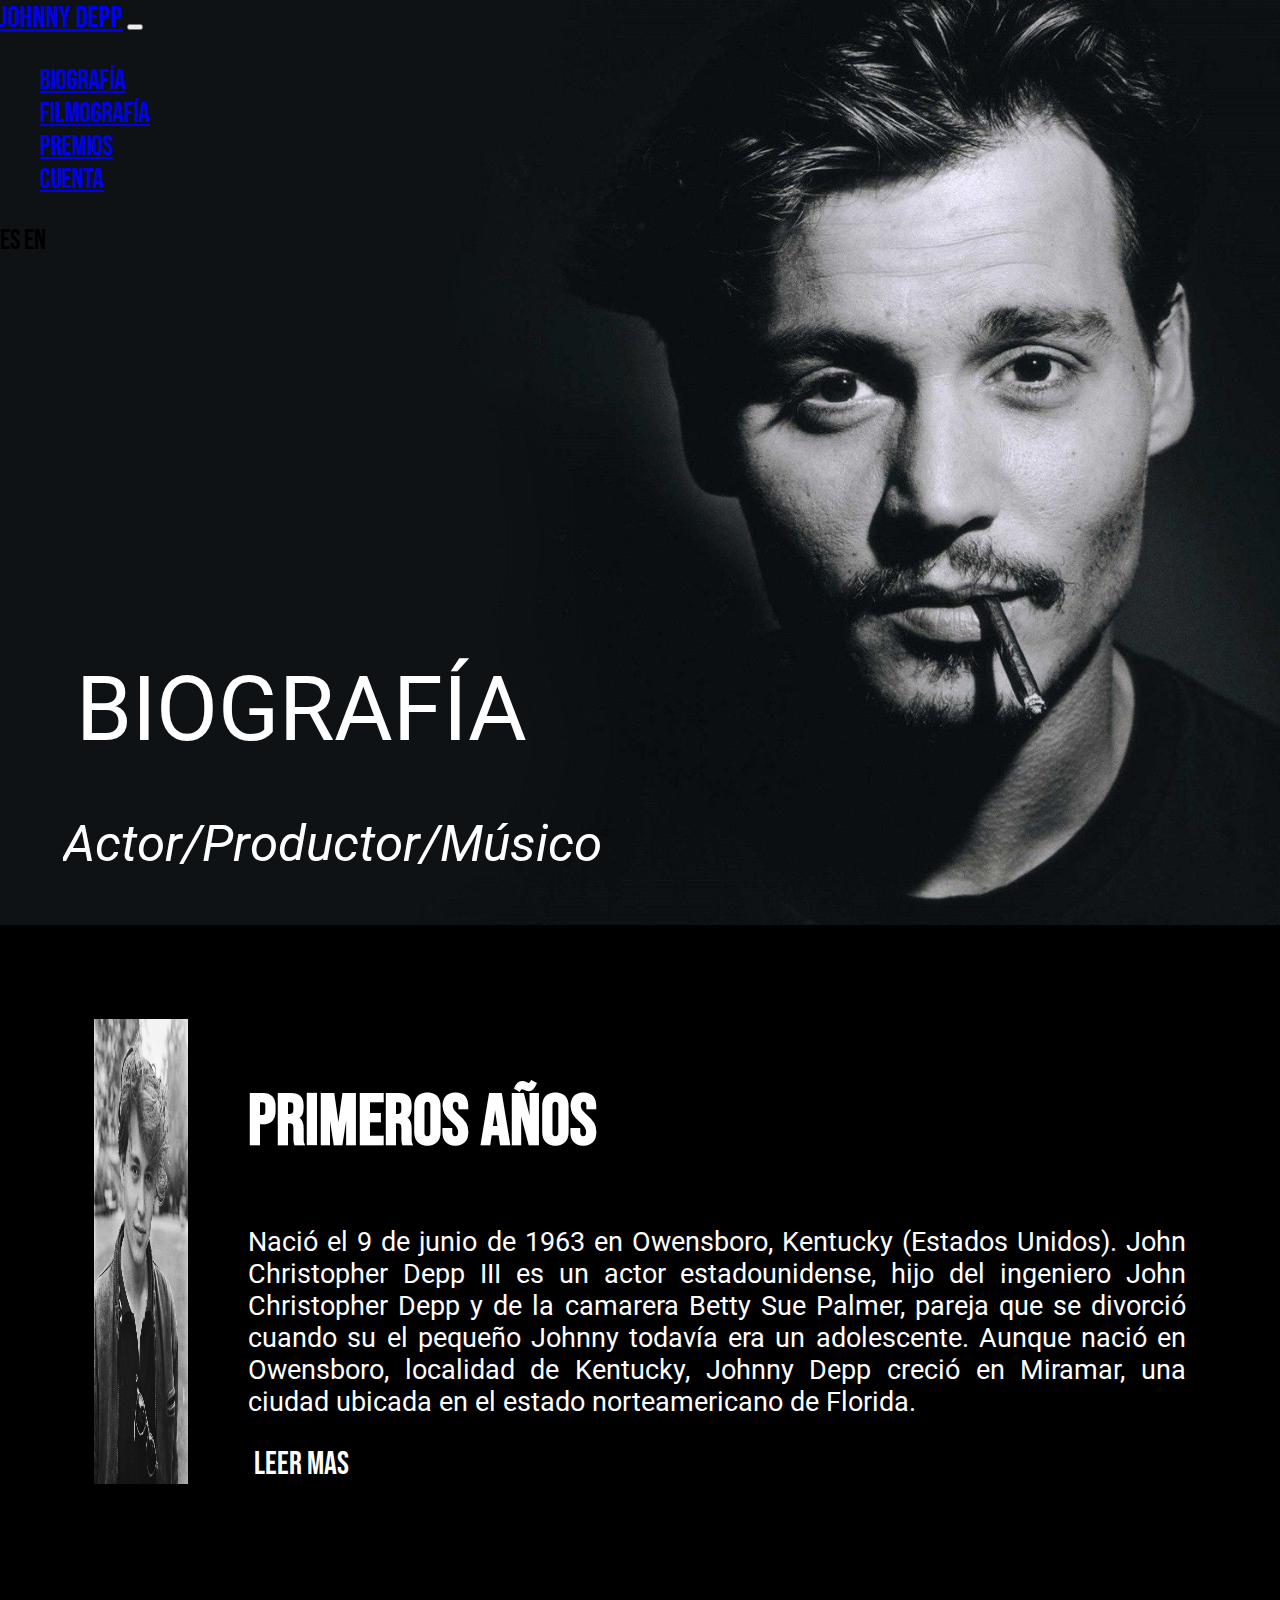
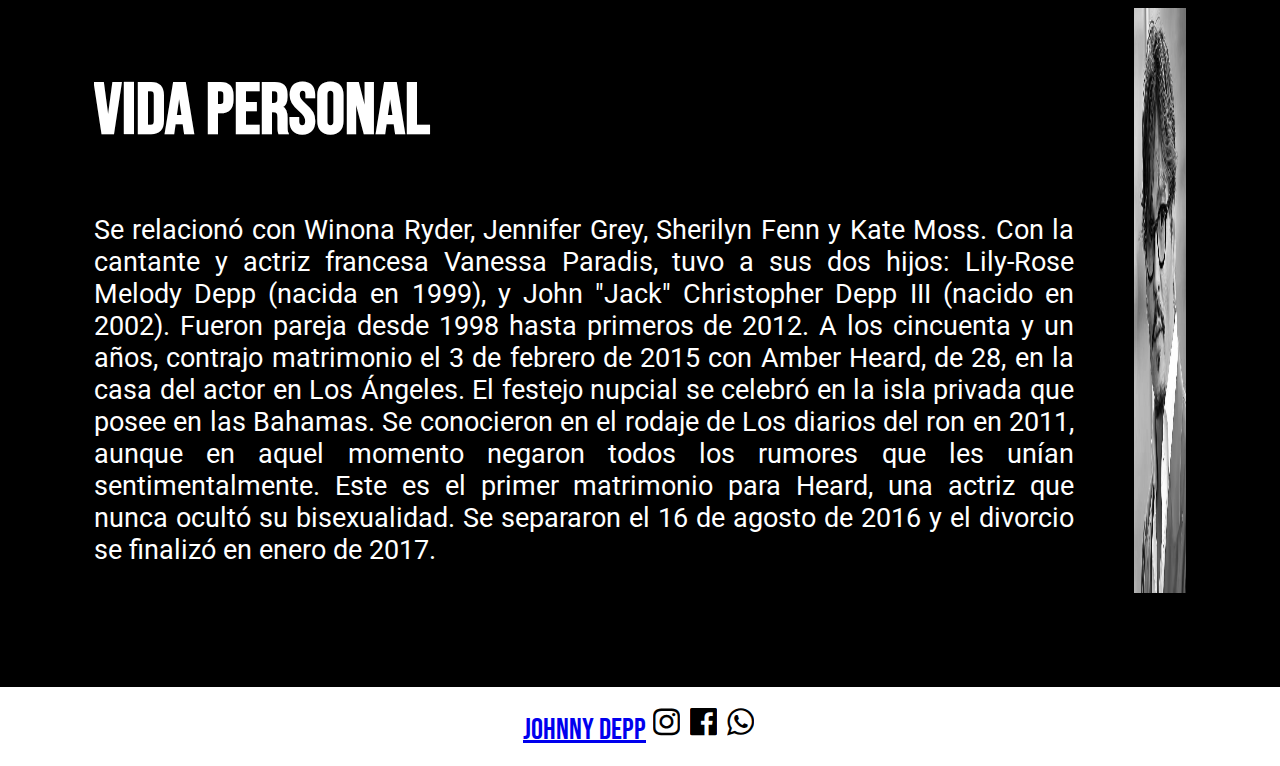
<file: biografia.html>
<!DOCTYPE html>
<html lang="es">
<head>
    <meta charset="UTF-8">
    <meta name="viewport" content="width=device-width, initial-scale=1.0">
    <title>Fandom Johnny Depp</title>
    <link href="https://cdn.jsdelivr.net/npm/bootstrap@5.3.0/dist/css/bootstrap.min.css" rel="stylesheet" integrity="sha384-9ndCyUaIbzAi2FUVXJi0CjmCapSmO7SnpJef0486qhLnuZ2cdeRhO02iuK6FUUVM" crossorigin="anonymous">
    <script src="https://cdn.jsdelivr.net/npm/bootstrap@5.3.0/dist/js/bootstrap.bundle.min.js" integrity="sha384-geWF76RCwLtnZ8qwWowPQNguL3RmwHVBC9FhGdlKrxdiJJigb/j/68SIy3Te4Bkz" crossorigin="anonymous"></script>
    <link rel="stylesheet" href="https://cdn.jsdelivr.net/npm/bootstrap-icons@1.10.5/font/bootstrap-icons.css">
    <script src="https://ajax.googleapis.com/ajax/libs/jquery/3.3.1/jquery.min.js"></script>
    <script src="https://cdnjs.cloudflare.com/ajax/libs/popper.js/1.14.3/umd/popper.min.js"></script>
    <script src="https://maxcdn.bootstrapcdn.com/bootstrap/4.1.3/js/bootstrap.min.js"></script>
    <link rel="stylesheet" href="/css/styles.css">
    <link rel="preconnect" href="https://fonts.googleapis.com">
    <link rel="preconnect" href="https://fonts.gstatic.com" crossorigin>
    <link href="https://fonts.googleapis.com/css2?family=Bebas+Neue&family=Comforter&family=Roboto:ital,wght@0,100;0,300;0,400;0,500;0,700;0,900;1,300;1,400;1,500;1,700;1,900&display=swap" rel="stylesheet">
      <link rel="stylesheet" href="https://cdnjs.cloudflare.com/ajax/libs/font-awesome/4.7.0/css/font-awesome.min.css">
</head>
<body>
  <header class="header1">
    <nav class="navbar navbar-expand-lg bg-body-tertiary navbar-dark bg-dark">
        <div class="container-fluid">
          <a class="navbar-brand" href="index.html">Johnny Depp</a>
          <button class="navbar-toggler" type="button" data-bs-toggle="collapse" data-bs-target="#navbarText" aria-controls="navbarText" aria-expanded="false" aria-label="Toggle navigation">
            <span class="navbar-toggler-icon"></span>
          </button>
          <div class="collapse navbar-collapse" id="navbarText">
            <ul class="navbar-nav m-auto mb-2 mb-lg-0">
              <li class="nav-item">
                <a class="nav-link" href="biografia.html">BIOGRAFÍA</a>
              </li>
              <li class="nav-item">
                <a class="nav-link" href="filmografia.html">FILMOGRAFÍA</a>
              </li>
              <li class="nav-item">
                <a class="nav-link" href="premios.html">PREMIOS</a>
              </li>
              <li class="nav-item">
                <a class="nav-link" href="cuenta.html">CUENTA</a>
              </li>
            </ul>
            <span class="navbar-text">
              ES EN 
            </span>
          </div>
        </div>
      </nav>
      <div class="texto">
      <span class="texto">BIOGRAFÍA</span>
      <p class="parrafo">Actor/Productor/Músico</p>
    </div>
    </header>

    <section id="primeroaños">
      <div class="container-breakpoint">
        <img class="imagen" src="/img/2bio imagen.jpg" alt="">
        <div class="container">
        <h2 class="titulo">PRIMEROS AÑOS</h2>
        <p class="parrafobio">Nació el 9 de junio de 1963 en Owensboro, Kentucky (Estados Unidos). 
          John Christopher Depp III es un actor estadounidense, hijo del ingeniero 
          John Christopher Depp y de la camarera Betty Sue Palmer, pareja que se 
          divorció cuando su el pequeño Johnny todavía era un adolescente. 
          Aunque nació en Owensboro, localidad de Kentucky, Johnny Depp creció en Miramar, una ciudad ubicada en el estado norteamericano de Florida. <span id="dots"></span> 
          <span id="invisible-text">Ciertamente, Depp tiene una pose entre infantil y adolescente que le da un aspecto ingenuo; pero, por otro lado, exhala un aire de frialdad que contrapesa aquella inocencia y le proporciona cierta ambigüedad.
            Dotado de una gran facilidad para la mimetización, puede encarnar papeles muy diversos; su juventud pronto le hizo conectar con un importante grupo de espectadores que se identificaban con el comportamiento de muchos de sus personajes en la pantalla.</span> </p>
            <button id="btn" onclick="MoreLess()"> LEER MAS</button>
          </div>
          </div>
      
          <div class="container-breakpoint">
            <div class="container">
              <h2 class="titulo">VIDA PERSONAL</h2>
              <p class="parrafobio">Se relacionó con Winona Ryder, Jennifer Grey, Sherilyn Fenn y Kate Moss. Con la cantante y actriz francesa Vanessa Paradis, tuvo a sus dos hijos: Lily-Rose Melody Depp (nacida en 1999), y John "Jack" Christopher Depp III (nacido en 2002). Fueron pareja desde 1998 hasta primeros de 2012.
                A los cincuenta y un años, contrajo matrimonio el 3 de febrero de 2015 con Amber Heard, de 28, en la casa del actor en Los Ángeles. El festejo nupcial se celebró en la isla privada que posee en las Bahamas. Se conocieron en el rodaje de Los diarios del ron en 2011, aunque en aquel momento negaron todos los rumores que les unían sentimentalmente. Este es el primer matrimonio para Heard, una actriz que nunca ocultó su bisexualidad. Se separaron el 16 de agosto de 2016 y el divorcio se finalizó en enero de 2017.</p>
                </div>
              <img class="imagen" src="/img/2bio imagen2.jpg" alt="">
            </div>
</section>

<footer>
  <a class="navbar-brand" href="index.html">Johnny Depp</a>
  <a href="javascript:void(0);" class="iconoredes" onclick="myFunction()"><i class="fa fa-instagram" aria-hidden="true"></i></a>
        <a href="javascript:void(0);" class="iconoredes" onclick="myFunction()"><i class="fa fa-facebook-official" aria-hidden="true"></i></a>
        <a href="javascript:void(0);" class="iconoredes" onclick="myFunction()"><i class="fa fa-whatsapp" aria-hidden="true"></i></a>
</footer>
    
  
   






<script>
  function MoreLess(){
    var dots=document.getElementById("dots");
    var invisibleText=document.getElementById("invisible-text");
    var btnText=document.getElementById("btn");
    if(dots.style.display!="none") {
      dots.style.display="none";
      invisibleText.style.display="inline";
      btnText.innerHTML="Leer menos";
    }
  
  else{
    dots.style.display="inline";
    invisibleText.style.display="none"
    btnText.innerHTML="Leer mas";
  }
  }
</script>

</body>
</html>
</file>
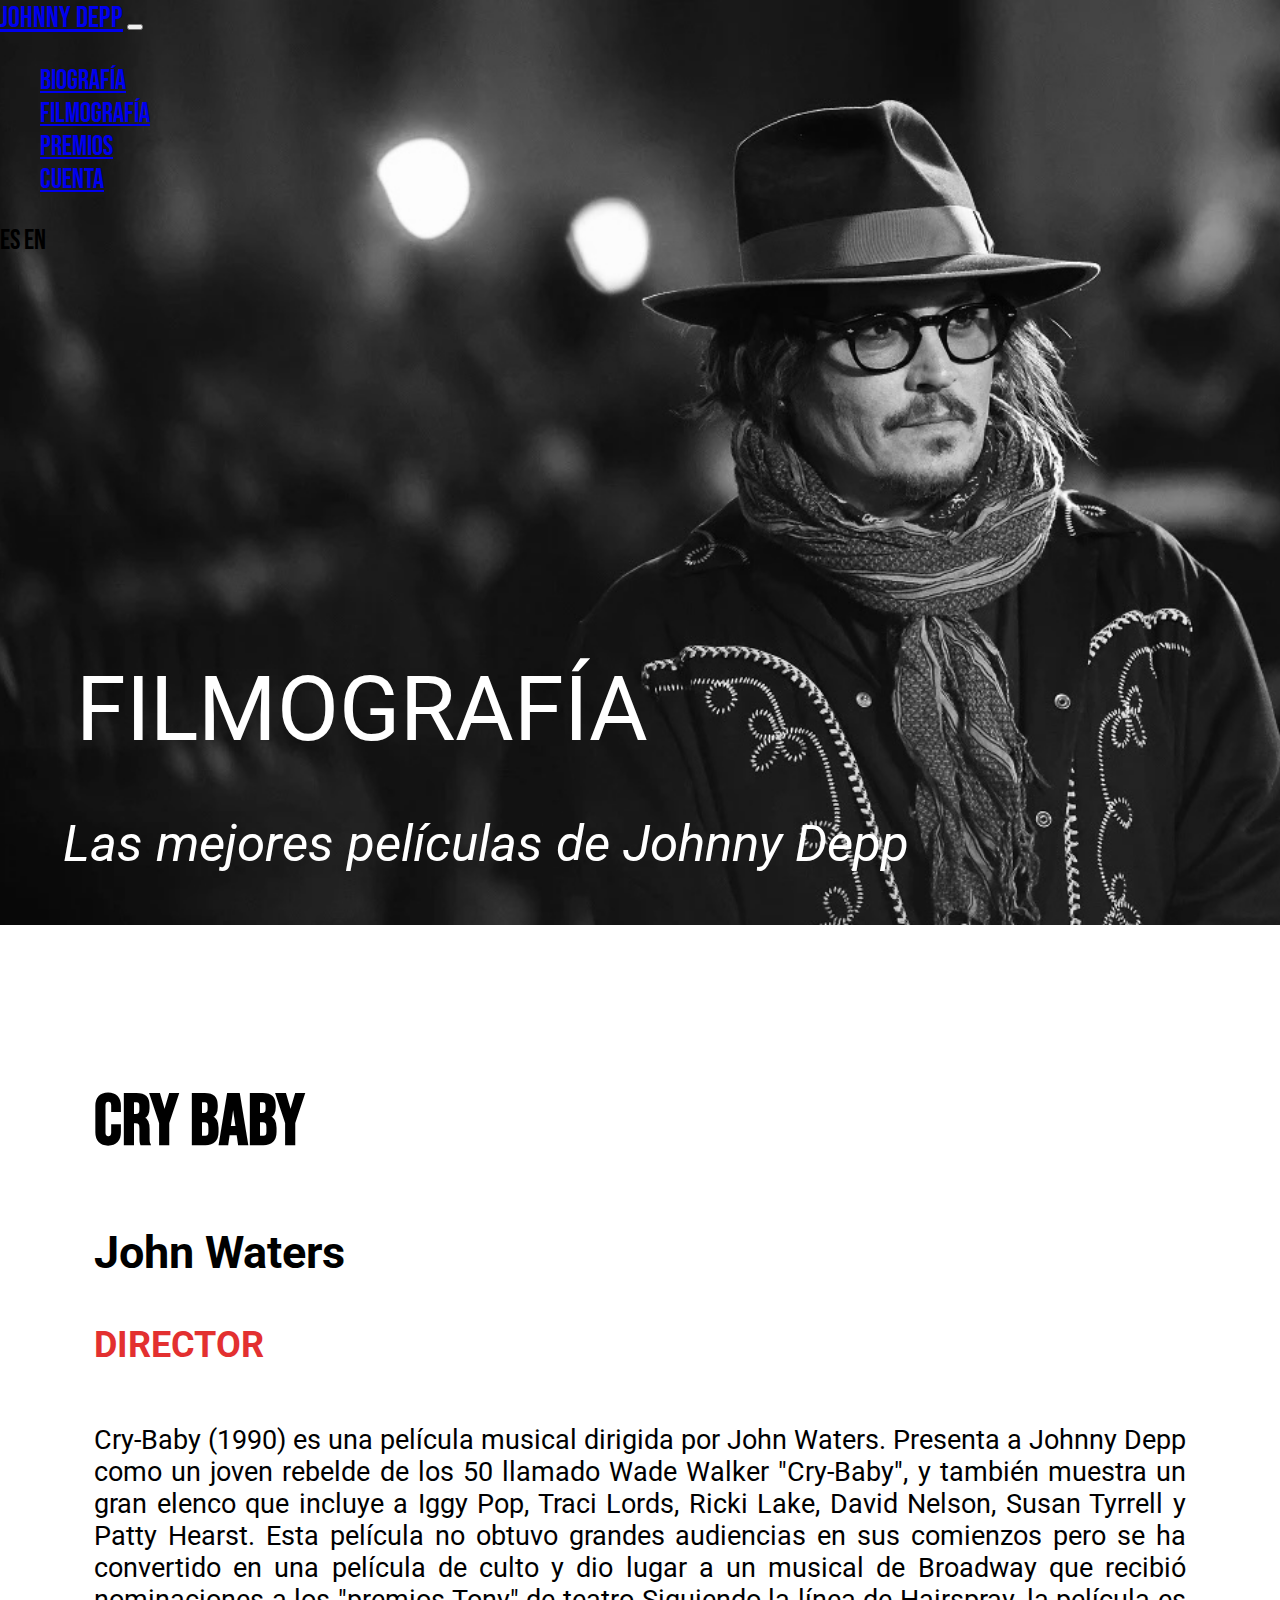
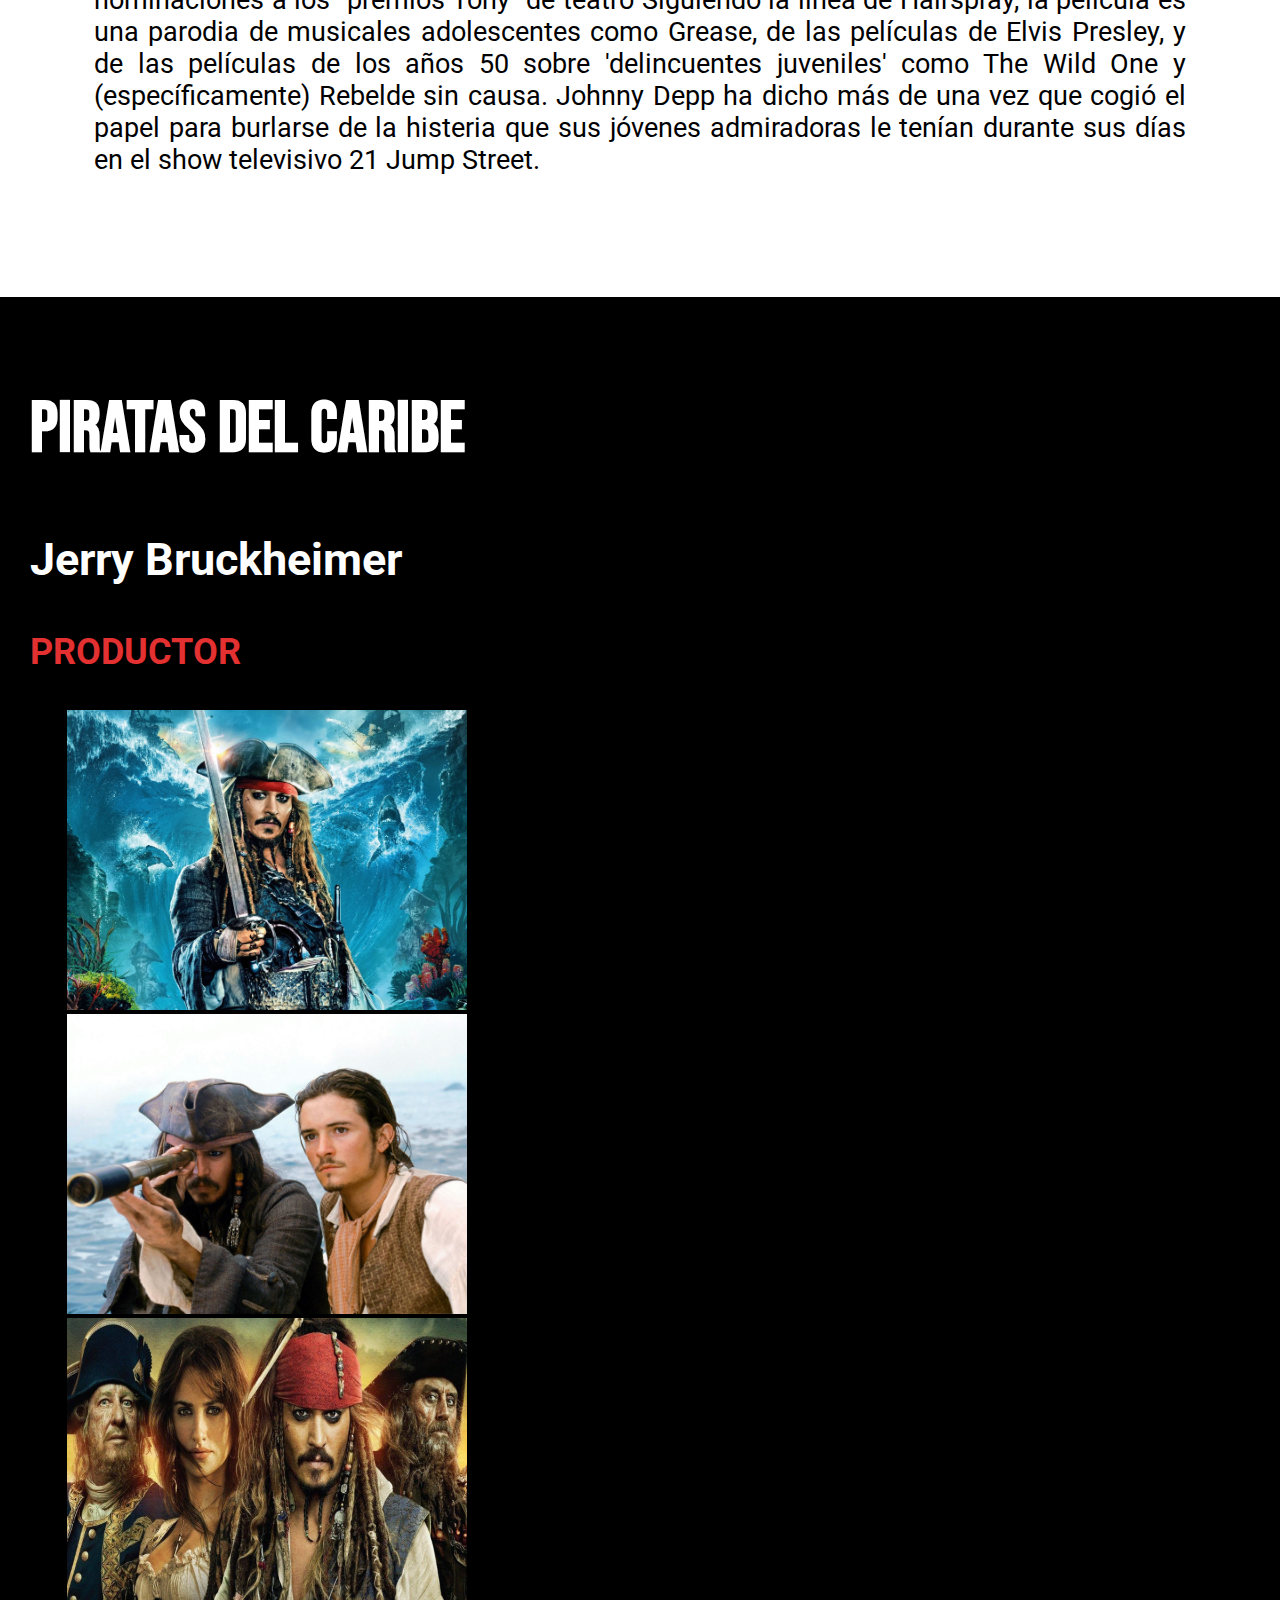
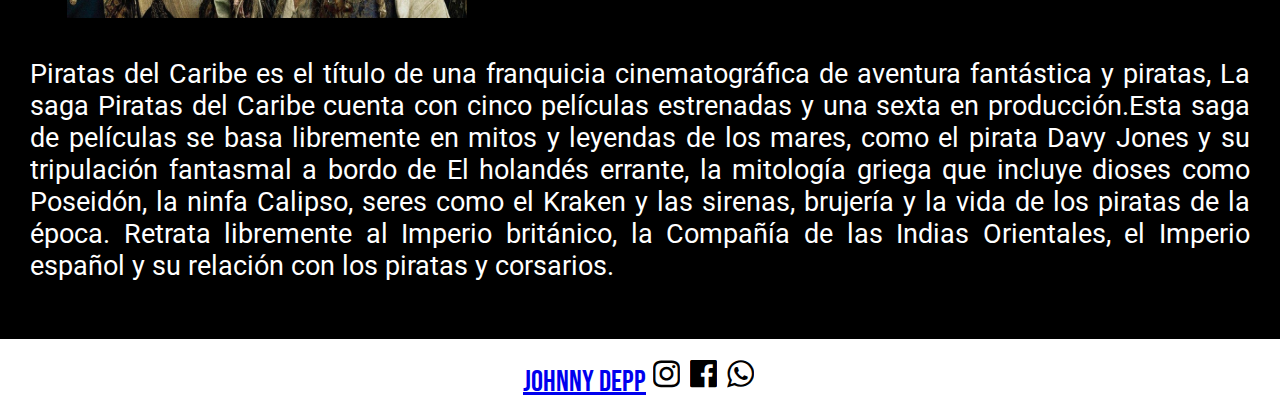
<file: filmografia.html>
<!DOCTYPE html>
<html lang="es">
<head>
    <meta charset="UTF-8">
    <meta name="viewport" content="width=device-width, initial-scale=1.0">
    <title>Fandom Johnny Depp</title>
    <link href="https://cdn.jsdelivr.net/npm/bootstrap@5.3.0/dist/css/bootstrap.min.css" rel="stylesheet" integrity="sha384-9ndCyUaIbzAi2FUVXJi0CjmCapSmO7SnpJef0486qhLnuZ2cdeRhO02iuK6FUUVM" crossorigin="anonymous">
    <script src="https://cdn.jsdelivr.net/npm/bootstrap@5.3.0/dist/js/bootstrap.bundle.min.js" integrity="sha384-geWF76RCwLtnZ8qwWowPQNguL3RmwHVBC9FhGdlKrxdiJJigb/j/68SIy3Te4Bkz" crossorigin="anonymous"></script>
    <link rel="stylesheet" href="https://cdn.jsdelivr.net/npm/bootstrap-icons@1.10.5/font/bootstrap-icons.css">
    <link rel="stylesheet" href="/css/styles.css">
    <link rel="preconnect" href="https://fonts.googleapis.com">
    <link rel="preconnect" href="https://fonts.gstatic.com" crossorigin>
    <link href="https://fonts.googleapis.com/css2?family=Bebas+Neue&family=Comforter&family=Roboto:ital,wght@0,100;0,300;0,400;0,500;0,700;0,900;1,300;1,400;1,500;1,700;1,900&display=swap" rel="stylesheet">
    <link rel="stylesheet" href="https://cdnjs.cloudflare.com/ajax/libs/font-awesome/4.7.0/css/font-awesome.min.css">
</head>
<body>
  <header class="header2">
    <nav class="navbar navbar-expand-lg bg-body-tertiary navbar-dark bg-dark">
        <div class="container-fluid">
          <a class="navbar-brand" href="index.html">Johnny Depp</a>
          <button class="navbar-toggler" type="button" data-bs-toggle="collapse" data-bs-target="#navbarText" aria-controls="navbarText" aria-expanded="false" aria-label="Toggle navigation">
            <span class="navbar-toggler-icon"></span>
          </button>
          <div class="collapse navbar-collapse" id="navbarText">
            <ul class="navbar-nav m-auto mb-2 mb-lg-0">
              <li class="nav-item">
                <a class="nav-link" href="biografia.html">BIOGRAFÍA</a>
              </li>
              <li class="nav-item">
                <a class="nav-link" href="filmografia.html">FILMOGRAFÍA</a>
              </li>
              <li class="nav-item">
                <a class="nav-link" href="premios.html">PREMIOS</a>
              </li>
              <li class="nav-item">
                <a class="nav-link" href="cuenta.html">CUENTA</a>
              </li>
            </ul>
            <span class="navbar-text">
              ES EN 
            </span>
          </div>
        </div>
      </nav>
      <div class="texto">
      <span class="texto">FILMOGRAFÍA</span>
      <p class="parrafo">Las mejores películas de Johnny Depp</p>
    </div>
    </header>

    <section id="crybaby">
      <div class="container-breakpoint1">
        <div class="container">
          <h2 class="titulo1">CRY BABY</h2>
          <h3 class="titulo2">John Waters</h3>
          <h3 class="titulo3">DIRECTOR</h3>
          <p class="parrafobio1">Cry-Baby (1990) es una película musical dirigida por John Waters. Presenta a Johnny Depp como un joven rebelde de los 50 llamado Wade Walker "Cry-Baby", y también muestra un gran elenco que incluye a Iggy Pop, Traci Lords, Ricki Lake, David Nelson, Susan Tyrrell y Patty Hearst. Esta película no obtuvo grandes audiencias en sus comienzos pero se ha convertido en una película de culto y dio lugar a un musical de Broadway que recibió nominaciones a los "premios Tony" de teatro
            Siguiendo la línea de Hairspray, la película es una parodia de musicales adolescentes como Grease, de las películas de Elvis Presley, y de las películas de los años 50 sobre 'delincuentes juveniles' como The Wild One y (específicamente) Rebelde sin causa. Johnny Depp ha dicho más de una vez que cogió el papel para burlarse de la histeria que sus jóvenes admiradoras le tenían durante sus días en el show televisivo 21 Jump Street.</p>
            </div>
          </div>      
    </section>

    <section id="piratas">
      <div class="container text-center">
        <h2 class="titulo4">PIRATAS DEL CARIBE</h2>
        <h3 class="titulo5">Jerry Bruckheimer</h3>
        <h3 class="titulo6">PRODUCTOR</h3>
        <div class="row">
          <div class="col">
            <img class="imagen4" src="/img/3film imagen2.jpg" alt="">
          </div>
          <div class="col">
            <img class="imagen4" src="/img/3film imagen3.jpg" alt="">
          </div>
          <div class="col">
            <img class="imagen4" src="/img/3film imagen4.jpeg" alt="">
          </div>
        </div>
        <p class="parrafopirata">Piratas del Caribe es el título de una franquicia cinematográfica de aventura fantástica y piratas, La saga Piratas del Caribe cuenta con cinco películas estrenadas y una sexta en producción.Esta saga de películas se basa libremente en mitos y leyendas de los mares, como el pirata Davy Jones y su tripulación fantasmal a bordo de El holandés errante, la mitología griega que incluye dioses como Poseidón, la ninfa Calipso, seres como el Kraken y las sirenas, brujería y la vida de los piratas de la época. Retrata libremente al Imperio británico, la Compañía de las Indias Orientales, el Imperio español y su relación con los piratas y corsarios.</p>
      </div>




    </section>


<footer>
  <a class="navbar-brand" href="index.html">Johnny Depp</a>
  <a href="javascript:void(0);" class="iconoredes" onclick="myFunction()"><i class="fa fa-instagram" aria-hidden="true"></i></a>
        <a href="javascript:void(0);" class="iconoredes" onclick="myFunction()"><i class="fa fa-facebook-official" aria-hidden="true"></i></a>
        <a href="javascript:void(0);" class="iconoredes" onclick="myFunction()"><i class="fa fa-whatsapp" aria-hidden="true"></i></a>
</footer>
    
  
   






<script>
  function MoreLess(){
    var dots=document.getElementById("dots");
    var invisibleText=document.getElementById("invisible-text");
    var btnText=document.getElementById("btn");
    if(dots.style.display!="none") {
      dots.style.display="none";
      invisibleText.style.display="inline";
      btnText.innerHTML="Leer menos";
    }
  
  else{
    dots.style.display="inline";
    invisibleText.style.display="none"
    btnText.innerHTML="Leer mas";
  }
  }
</script>

</body>
</html>
</body>
</html>
</file>
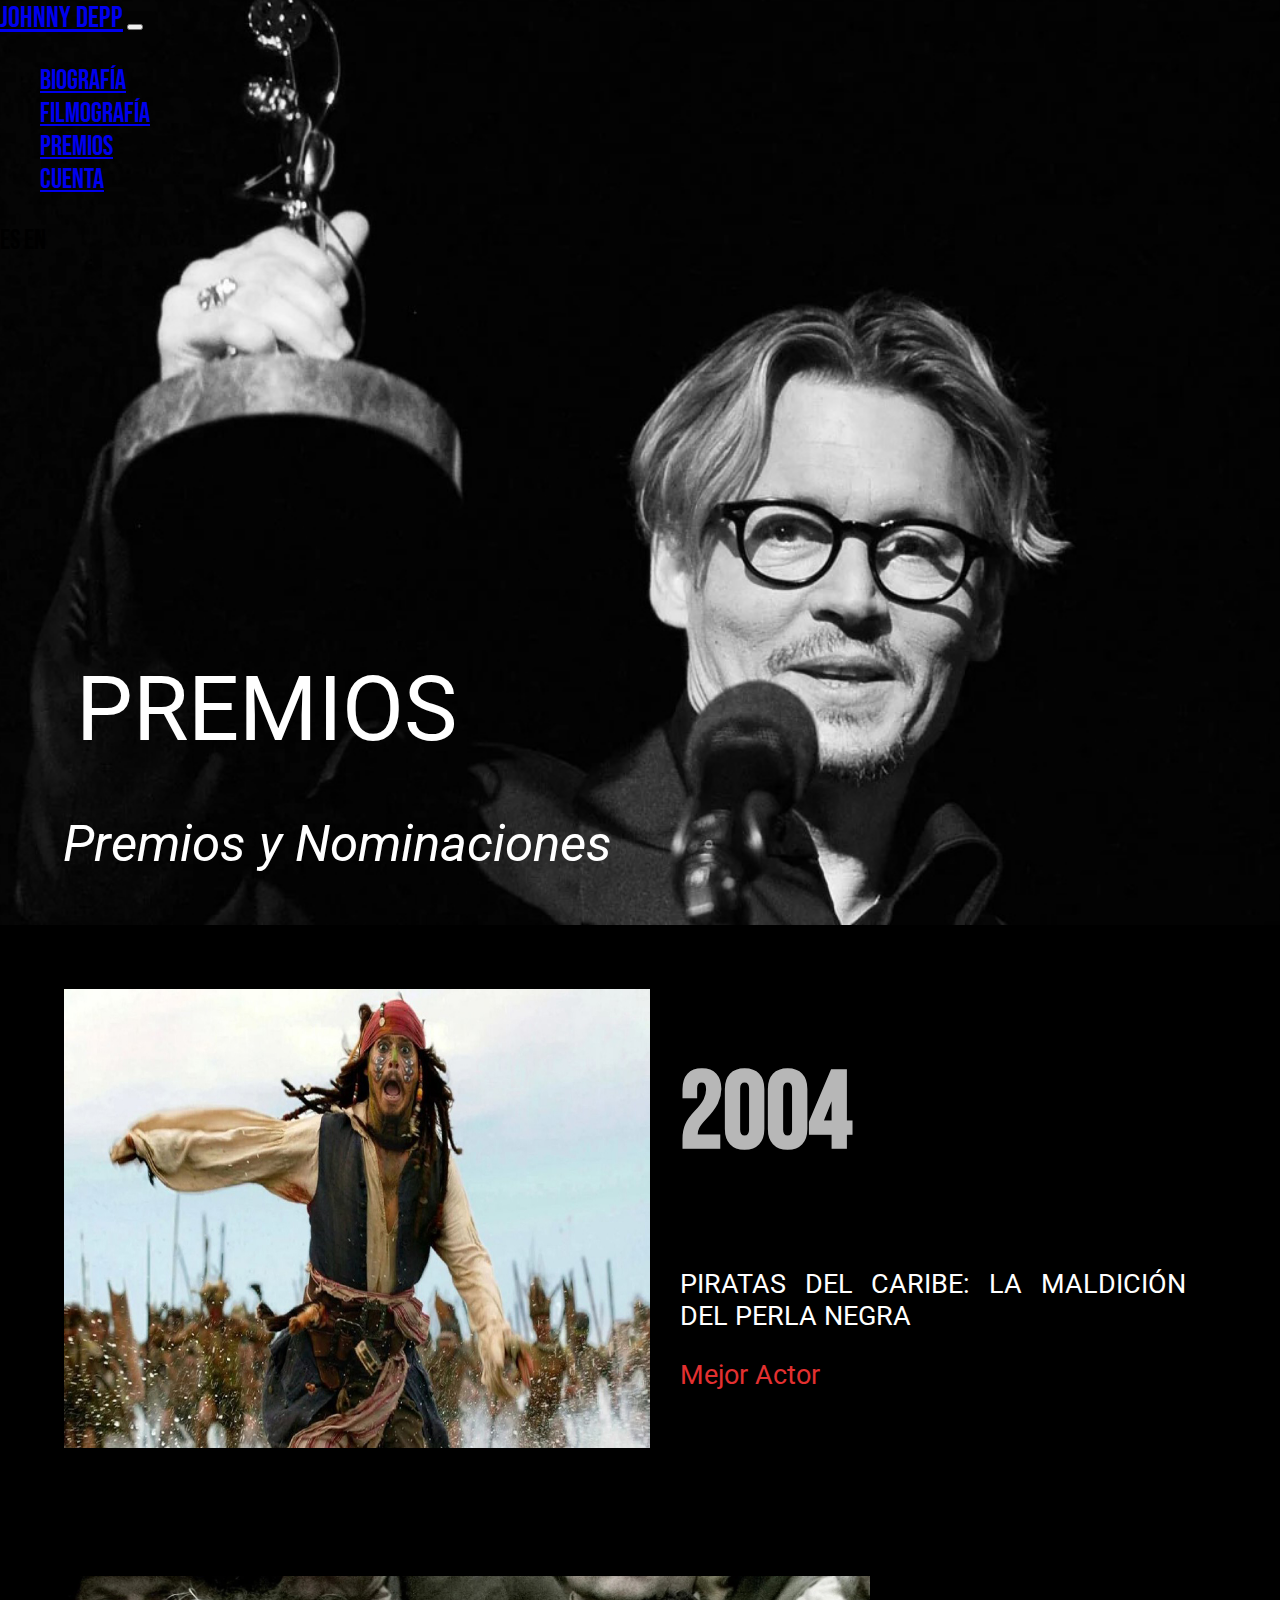
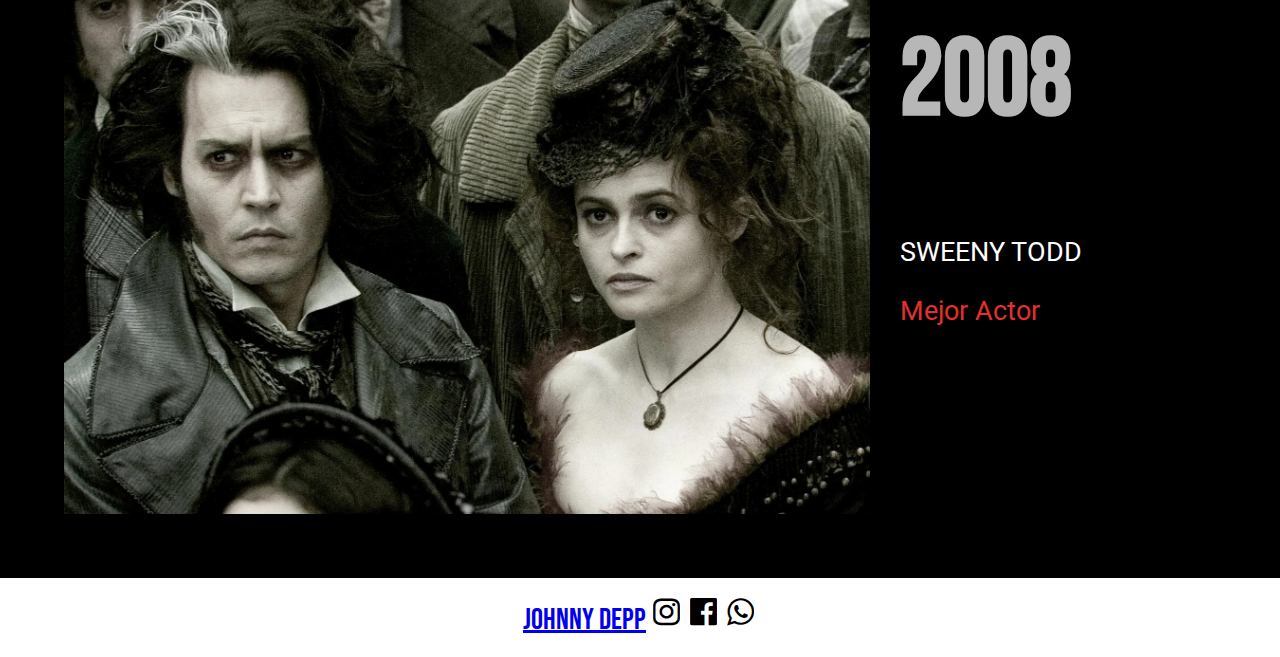
<file: premios.html>
<!DOCTYPE html>
<html lang="es">
<head>
    <meta charset="UTF-8">
    <meta name="viewport" content="width=device-width, initial-scale=1.0">
    <title>Fandom Johnny Depp</title>
    <link href="https://cdn.jsdelivr.net/npm/bootstrap@5.3.0/dist/css/bootstrap.min.css" rel="stylesheet" integrity="sha384-9ndCyUaIbzAi2FUVXJi0CjmCapSmO7SnpJef0486qhLnuZ2cdeRhO02iuK6FUUVM" crossorigin="anonymous">
    <script src="https://cdn.jsdelivr.net/npm/bootstrap@5.3.0/dist/js/bootstrap.bundle.min.js" integrity="sha384-geWF76RCwLtnZ8qwWowPQNguL3RmwHVBC9FhGdlKrxdiJJigb/j/68SIy3Te4Bkz" crossorigin="anonymous"></script>
    <link rel="stylesheet" href="https://cdn.jsdelivr.net/npm/bootstrap-icons@1.10.5/font/bootstrap-icons.css">
    <link rel="stylesheet" href="/css/styles.css">
    <link rel="preconnect" href="https://fonts.googleapis.com">
    <link rel="preconnect" href="https://fonts.gstatic.com" crossorigin>
    <link href="https://fonts.googleapis.com/css2?family=Bebas+Neue&family=Comforter&family=Roboto:ital,wght@0,100;0,300;0,400;0,500;0,700;0,900;1,300;1,400;1,500;1,700;1,900&display=swap" rel="stylesheet">
    <link rel="stylesheet" href="https://cdnjs.cloudflare.com/ajax/libs/font-awesome/4.7.0/css/font-awesome.min.css">
</head>
</head>
<body>
  <header class="header3">
    <nav class="navbar navbar-expand-lg bg-body-tertiary navbar-dark bg-dark">
        <div class="container-fluid">
          <a class="navbar-brand" href="index.html">Johnny Depp</a>
          <button class="navbar-toggler" type="button" data-bs-toggle="collapse" data-bs-target="#navbarText" aria-controls="navbarText" aria-expanded="false" aria-label="Toggle navigation">
            <span class="navbar-toggler-icon"></span>
          </button>
          <div class="collapse navbar-collapse" id="navbarText">
            <ul class="navbar-nav m-auto mb-2 mb-lg-0">
              <li class="nav-item">
                <a class="nav-link" href="biografia.html">BIOGRAFÍA</a>
              </li>
              <li class="nav-item">
                <a class="nav-link" href="filmografia.html">FILMOGRAFÍA</a>
              </li>
              <li class="nav-item">
                <a class="nav-link" href="premios.html">PREMIOS</a>
              </li>
              <li class="nav-item">
                <a class="nav-link" href="cuenta.html">CUENTA</a>
              </li>
            </ul>
            <span class="navbar-text">
              ES EN 
            </span>
          </div>
        </div>
      </nav>
      <div class="texto">
      <span class="texto">PREMIOS</span>
      <p class="parrafo">Premios y Nominaciones</p>
    </div>
    </header>

    <section id="pirata">
      <div class="container-breakpoint">
        <img class="imagen5" src="/img/4premios imagen.jpg" alt="">
        <div class="container">
        <h2 class="titulo10">2004</h2>
        <p class="parrafopremio">PIRATAS DEL CARIBE: LA MALDICIÓN DEL PERLA NEGRA</span> </p>
        <p class="parrafopremio1">Mejor Actor</span> </p>
          </div>
          </div>
        </section>

        <section id="pirata">
          <div class="container-breakpoint bg-black">
            <img class="imagen5" src="/img/sweeny-premios.jpg" alt="">
            <div class="container">
            <h2 class="titulo10">2008</h2>
            <p class="parrafopremio">SWEENY TODD</span> </p>
            <p class="parrafopremio1">Mejor Actor</span> </p>
              </div>
              </div>
            </section>

            <footer>
              <a class="navbar-brand" href="index.html">Johnny Depp</a>
              <a href="javascript:void(0);" class="iconoredes" onclick="myFunction()"><i class="fa fa-instagram" aria-hidden="true"></i></a>
                    <a href="javascript:void(0);" class="iconoredes" onclick="myFunction()"><i class="fa fa-facebook-official" aria-hidden="true"></i></a>
                    <a href="javascript:void(0);" class="iconoredes" onclick="myFunction()"><i class="fa fa-whatsapp" aria-hidden="true"></i></a>
            </footer>
                
              
               
            
            
</body>
</html>
</file>
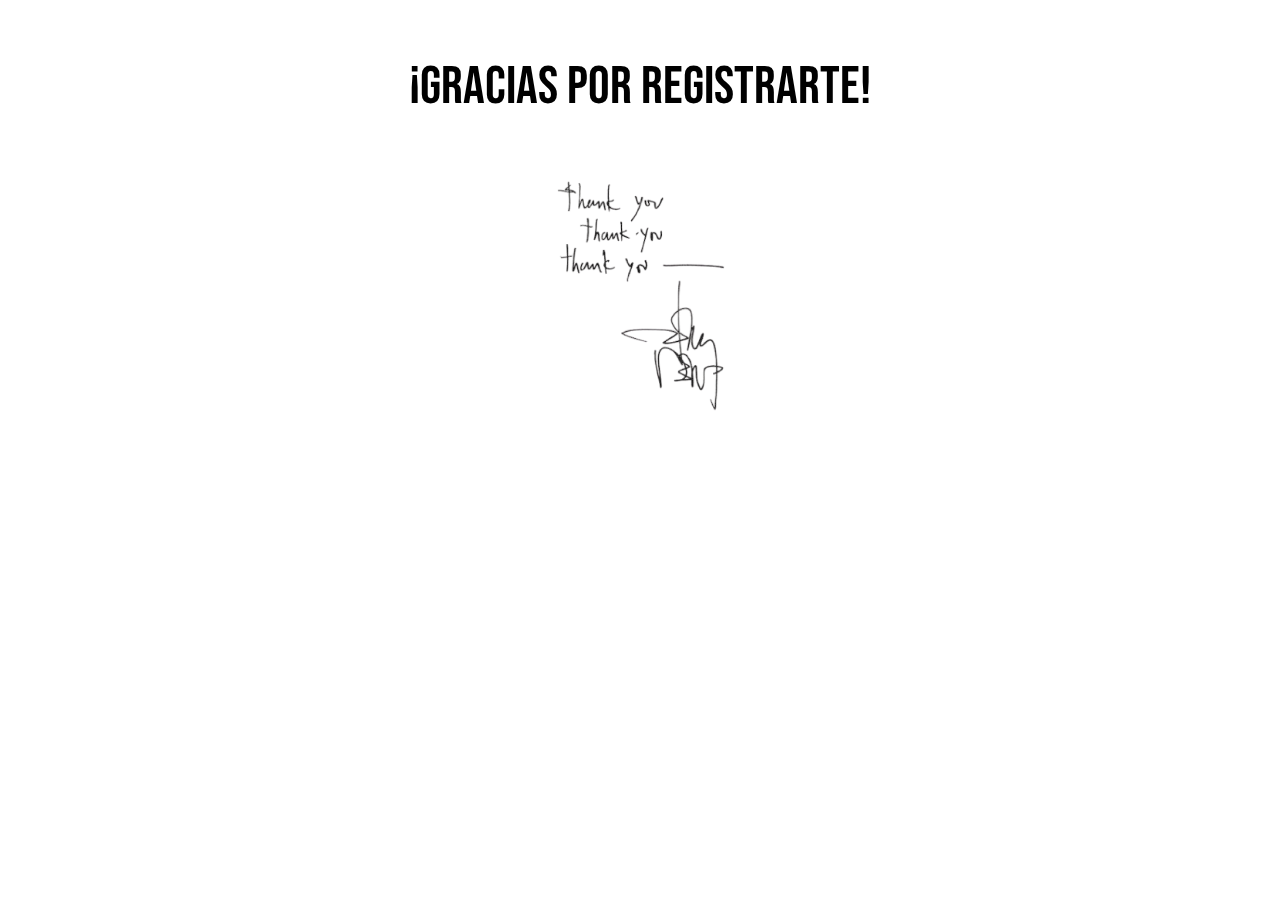
<file: respuesta.html>
<!DOCTYPE html>
<html lang="es">
	<head>
    <meta charset="UTF-8">
    <meta name="viewport" content="width=device-width, initial-scale=1.0">
    <title>Fandom Johnny Depp</title>
    <link href="https://cdn.jsdelivr.net/npm/bootstrap@5.3.0/dist/css/bootstrap.min.css" rel="stylesheet" integrity="sha384-9ndCyUaIbzAi2FUVXJi0CjmCapSmO7SnpJef0486qhLnuZ2cdeRhO02iuK6FUUVM" crossorigin="anonymous">
    <script src="https://cdn.jsdelivr.net/npm/bootstrap@5.3.0/dist/js/bootstrap.bundle.min.js" integrity="sha384-geWF76RCwLtnZ8qwWowPQNguL3RmwHVBC9FhGdlKrxdiJJigb/j/68SIy3Te4Bkz" crossorigin="anonymous"></script>
    <link rel="stylesheet" href="https://cdn.jsdelivr.net/npm/bootstrap-icons@1.10.5/font/bootstrap-icons.css">
    <link rel="stylesheet" href="/css/styles.css">
    <link rel="preconnect" href="https://fonts.googleapis.com">
    <link rel="preconnect" href="https://fonts.gstatic.com" crossorigin>
    <link href="https://fonts.googleapis.com/css2?family=Bebas+Neue&family=Comforter&family=Roboto:ital,wght@0,100;0,300;0,400;0,500;0,700;0,900;1,300;1,400;1,500;1,700;1,900&display=swap" rel="stylesheet">
		 </head>
<body>
    <section id="gracias">
            <div class="textoform">
            <p>¡Gracias por registrarte!</p>
            <img class="imagen-firma" src="/img/firma-01.png" alt="">
            </div>
    </section>
   
</body>
</html>
</file>
<file: css/styles.css>
@import url('https://fonts.googleapis.com/css2?family=Bebas+Neue&family=Comforter&family=Roboto:ital,wght@0,100;0,300;0,400;0,500;0,700;0,900;1,300;1,400;1,500;1,700;1,900&display=swap');

html{
    scroll-behavior: smooth;
}

* {
    overflow-x: hidden;
    box-sizing: border-box;
    
} 

body{
    padding:0;
    margin:0; }

.header {
    background: url(/img/1home\ banner.jpg) no-repeat center;
    background-size: cover;
    min-height: 100vh;
}

.header .navbar {
    background-color: transparent !important;;
    font-family: 'Bebas Neue', sans-serif;
    font-size: 28px;
}

.navbar-brand {
    font-size: 30px;
    font-family: 'Bebas Neue', sans-serif;
}

nav ul li :hover {
    text-decoration-line:underline;
    color: white; 
    transition: 0.5s;
    width: 100%;
}
    

.texto {
   color: white;
   font-family: 'Roboto', sans-serif;
   font-size: 7vw;
   line-height: normal;
   margin-top: 400px;
   margin-left: 3%;
   transition: all 0.8s ease 0s;
   
}


.parrafo {
    font-size: 4vw;
    font-style: italic;
    color: white;
    font-family: 'Roboto', sans-serif;
    margin-left: 2%;
}


.header1 {
    background: url(/img/2bio\ fondo.jpg) no-repeat center;
    background-size: cover;
    min-height: 100vh;
}

.header1 .navbar {
    background-color: transparent !important;;
    font-family: 'Bebas Neue', sans-serif;
    font-size: 28px;
}


#primeroaños {
   background-color: black;
}

.container-breakpoint {
    color:white;
    display: flex;
    justify-content: left;
    align-items: left;
    margin: 5%;
}

.imagen {
  width: 50%;
  padding: 30px;
 
  
}

.imagen:hover {
    transition: 0.5s;
    width: 100%;
        }



.container {
    padding: 30px;
    text-align: justify;

}
.titulo {
    font-family: 'Bebas Neue', sans-serif;
    color: white;
    font-size: 8vh;
}

.parrafobio {
    font-family: 'Roboto', sans-serif;
    color: white;
    font-size: 3vh;

}

#invisible-text {
    display: none;
}

#btn {
    background-color: transparent;
    color: white;
    font-family: 'Bebas Neue', sans-serif;
    font-size: 3.5vh;
    border: none;
}

#btn:hover{
    color: #E33030;
}

footer {
    margin: 1.5%;
    text-align: center;
}

.iconoredes {
    color: black;
    font-size: 3.5vh;
    margin: 3px;
}


#crybaby {
    background-color: white;
}
.header2 {
    background: url(/img/3film\ fondo.jpg) no-repeat center;
    background-size: cover;
    min-height: 100vh;
}

.header2 .navbar {
    background-color: transparent !important;;
    font-family: 'Bebas Neue', sans-serif;
    font-size: 28px;
}



 .container-breakpoint1 {
    color:white;
    display: flex;
    justify-content: left;
    align-items: left;
    margin: 5%;
}



.container {
    padding: 30px;
    text-align: justify;

}
.titulo1 {
    font-family: 'Bebas Neue', sans-serif;
    color: black;
    font-size: 8vh;
}

.parrafobio1 {
    font-family: 'Roboto', sans-serif;
    color: black;
    font-size: 3vh;
    padding-top: 2%;

}

.titulo2 {
    font-family: 'Roboto', sans-serif;
    color: black;
    font-size: 5vh;
}

.titulo3 {
    font-family: 'Roboto', sans-serif;
    color: #E33030;
    font-size: 4vh;
}

#piratas {
   background-color: black;
 }

 .container {
    color: white;
 }


 .titulo4 {
    font-family: 'Bebas Neue', sans-serif;
    color: white;
    font-size: 8vh;
}


.titulo5 {
    font-family: 'Roboto', sans-serif;
    color: white;
    font-size: 5vh;
}

.titulo6 {
    font-family: 'Roboto', sans-serif;
    color: #E33030;
    font-size: 4vh;
}


.imagen4 {
    width: 400px;
    height: 300px;
    
}

.imagen4:hover {
    transition: 0.5s;
    width: 100%;
}
.row {
    margin: 3%;
}

.parrafopirata {
    font-family: 'Roboto', sans-serif;
    color:white;
    font-size: 3vh;
    text-align: justify;
}

.header3 {
    background: url(/img/4premios\ fondo.jpg) no-repeat center;
    background-size: cover;
    min-height: 100vh;
}

.header3 .navbar {
    background-color: transparent !important;;
    font-family: 'Bebas Neue', sans-serif;
    font-size: 28px;
}

#pirata {
    background-color: black;
}
.imagen5 {
    width: 70%;
}

.titulo10 {
    font-family: 'Bebas Neue', sans-serif;
    color: rgb(183, 183, 183);
    font-size: 12vh;
    margin-top: 6%;
}

.parrafopremio {
    font-family: 'Roboto', sans-serif;
    color:white;
    font-size: 3vh;
}

.parrafopremio1 {
    font-family: 'Roboto', sans-serif;
    color:#E33030;
    font-size: 3vh;
}

.imagen13 {
    width: 30%;
}

.container4 {
    padding: 20px;
    text-align: center;
    display: block;
    align-items: center;
    
   
}

.btn {
    font-family: 'Bebas Neue', sans-serif;
    font-size: 3vh;
    text-align: center;
    display: block;
    align-items: center;
}

header {
   background-color: black;
    background-size: cover;
    min-height: 100vh;
}

.header5 .navbar {
    background-color: transparent !important;;
    font-family: 'Bebas Neue', sans-serif;
    font-size: 28px;
}

.navbar-brand {
    font-size: 30px;
    font-family: 'Bebas Neue', sans-serif;
}

nav ul li :hover {
    text-decoration-line:underline;
    color: white; 
}

.cuentatexto {
    color: white;
    font-family: 'Roboto', sans-serif;
    margin-top: 3%;
}

.bienvenido {
    color: white;
    font-size: 5vh;
    text-align: center;
    display: flex;
    justify-content: center;
    align-items: center;
}

.registrate {
    color: white;
    font-size: 3vh;
    text-align: center;
    display: flex;
    justify-content: center;
    align-items: center;
}

.btn {
    color: black;
    background-color: white;
    border: none;
    margin-top: 4%;
    text-align: right;
    display: block;
    margin-left: 85%;
}

.btn:hover {
    color:white;
    background-color:black;
    border-color: none;
}

.formulario {
    text-align: left;
    display: inline-block;
    margin-left: 30%;
    width: 40%;
}

.textoform {
    color: black;
    font-size: 6vh;
    text-align: center;
    margin-top: 0%;
    font-family: 'Bebas Neue', sans-serif;
}

.imagen-firma {
    width: 15%;
}
</file>
